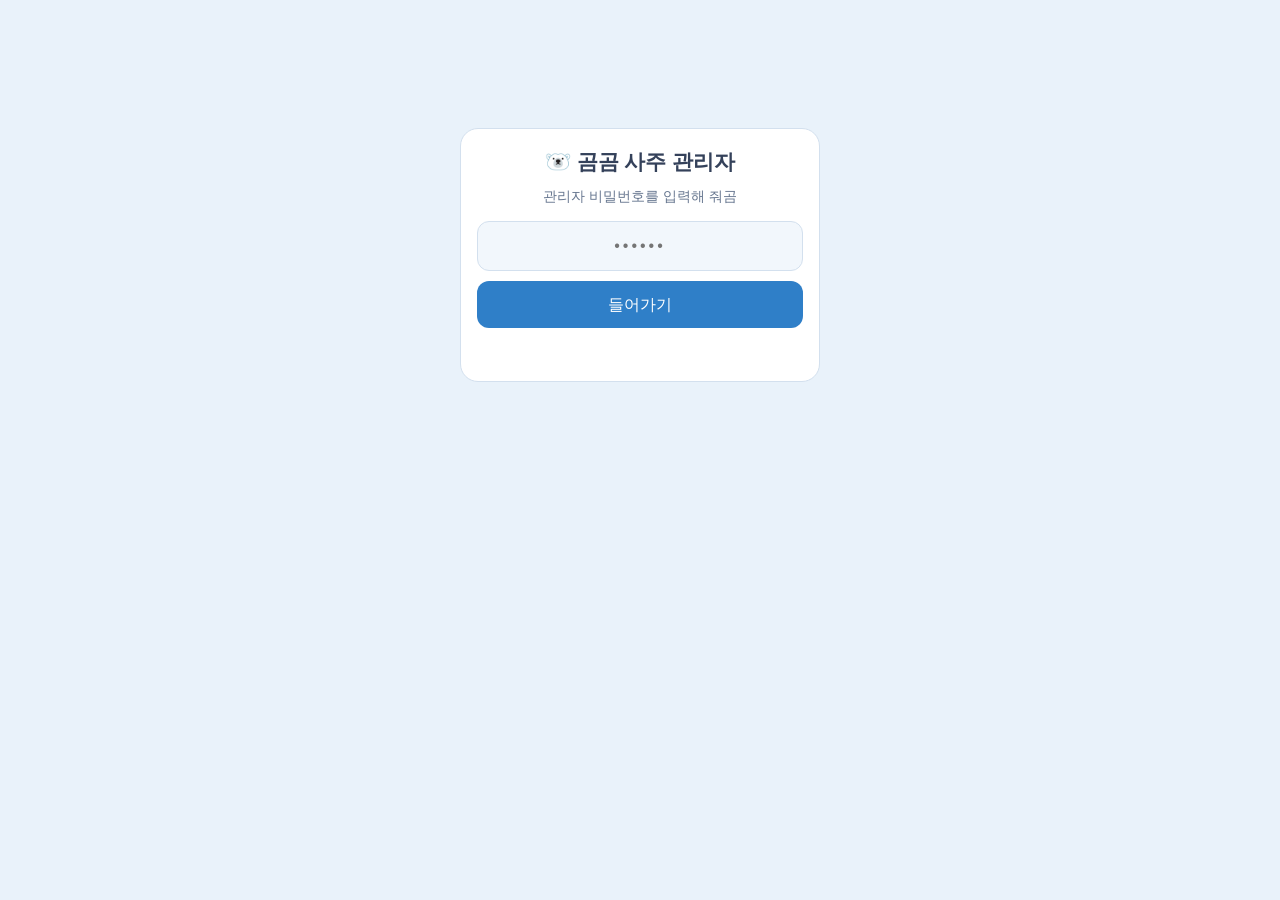
<file: admin.html>
<!doctype html>
<html lang="ko">
<head>
<meta charset="utf-8">
<meta name="viewport" content="width=device-width,initial-scale=1">
<title>곰곰 후기 관리</title>
<meta name="robots" content="noindex,nofollow">
<style>
:root{--bg:#e9f2fa;--card:#fff;--ink:#34415a;--sub:#66768f;--line:#d3e0ee;--mist:#f2f7fc;--accent:#2f7fc8;--good:#2e9a5e;--care:#d9614a;--star:#f0b400;color-scheme:light}
@media (prefers-color-scheme: dark){:root:not([data-theme="light"]){--bg:#18202c;--card:#242f43;--ink:#eaf0f7;--sub:#a3b1c7;--line:#3b4a63;--mist:#1e2839;--accent:#7fbcf0;--good:#6fd39a;--care:#ff9b85;--star:#ffc93c;color-scheme:dark}}
:root[data-theme="dark"]{--bg:#18202c;--card:#242f43;--ink:#eaf0f7;--sub:#a3b1c7;--line:#3b4a63;--mist:#1e2839;--accent:#7fbcf0;--good:#6fd39a;--care:#ff9b85;--star:#ffc93c;color-scheme:dark}
*{box-sizing:border-box}
body{margin:0;background:var(--bg);color:var(--ink);font:15px/1.6 "Pretendard","Apple SD Gothic Neo","Noto Sans KR",sans-serif;word-break:keep-all}
main{max-width:760px;margin:0 auto;padding:20px 16px 48px}
.card{background:var(--card);border:1.5px solid var(--line);border-radius:18px;padding:16px}
h1{font-size:21px;margin:0}
.demo{font-size:12.5px;color:var(--sub);margin:4px 0 14px}
/* 로그인 */
#login{max-width:360px;margin:12vh auto 0;text-align:center}
#login p{color:var(--sub);font-size:14px;margin:6px 0 14px}
input,button{font:inherit}
#code{width:100%;padding:11px 14px;border:1.5px solid var(--line);border-radius:12px;background:var(--mist);color:var(--ink);font-size:16px;text-align:center;letter-spacing:3px}
.btn{width:100%;margin-top:10px;padding:11px;border:0;border-radius:12px;background:var(--accent);color:#fff;font-size:16px;cursor:pointer}
/* 통계 */
.stats{display:grid;grid-template-columns:repeat(3,1fr);gap:8px;margin-bottom:10px}
.st{background:var(--card);border:1.5px solid var(--line);border-radius:14px;padding:10px;text-align:center}
.st b{display:block;font-size:22px;font-weight:600}.st span{font-size:12.5px;color:var(--sub)}
.st .y{color:var(--star)}
.coin{margin-bottom:10px}.coin h2{font-size:15px;margin:0 0 8px;font-weight:600}.coin h2 small{font-weight:400;color:var(--sub);font-size:12px;margin-left:4px}.coin .stats{margin-bottom:6px}.cn-l{margin:0;font-size:12.5px;color:var(--sub);white-space:pre-line}
.topics{margin-bottom:10px}
.topics h2{font-size:15px;margin:0 0 8px;font-weight:600}
.tp{display:grid;grid-template-columns:78px 1fr 64px;gap:8px;align-items:center;font-size:13.5px;margin:5px 0}
.tp i{display:block;height:9px;border-radius:6px;background:var(--mist);overflow:hidden}
.tp i u{display:block;height:100%;background:var(--star);border-radius:6px}
.tp em{font-style:normal;color:var(--sub);text-align:right;font-variant-numeric:tabular-nums}
/* 목록 */
.bar{display:flex;gap:6px;flex-wrap:wrap;margin:14px 0 8px}
.f{border:1.5px solid var(--line);background:var(--card);color:var(--ink);border-radius:999px;padding:5px 12px;font-size:13.5px;cursor:pointer}
.f[aria-pressed="true"]{border-color:var(--accent);color:var(--accent);background:var(--mist)}
.f small{color:var(--sub);margin-left:2px}
.rv{background:var(--card);border:1.5px solid var(--line);border-radius:14px;padding:11px 13px;margin:8px 0}
.rv.hide{opacity:.55}
.top{display:flex;align-items:center;gap:8px;flex-wrap:wrap;font-size:13px}
.stars{color:var(--star);letter-spacing:1px;font-size:14.5px}
.k{color:var(--accent)}.when{margin-left:auto;color:var(--sub);font-variant-numeric:tabular-nums}
.txt{margin:6px 0;font-size:14.5px}.txt.none{color:var(--sub);font-style:italic}
.meta{display:flex;flex-wrap:wrap;gap:6px;align-items:center;font-size:12px;color:var(--sub)}
.tag{border:1px solid var(--line);border-radius:999px;padding:0 8px}
.tag.buy{color:var(--good);border-color:currentColor}
.st-l{font-weight:600}.st-l.wait{color:#c48a00}.st-l.on{color:var(--good)}.st-l.off{color:var(--care)}
.acts{display:flex;gap:6px;margin-top:8px}
.acts button{flex:1;padding:7px;border-radius:10px;border:1.5px solid var(--line);background:var(--card);color:var(--ink);font-size:14px;cursor:pointer}
.acts .pub{border-color:var(--good);color:var(--good)}.acts .hid{border-color:var(--care);color:var(--care)}
.acts button:disabled{opacity:.35;cursor:default}
.empty{text-align:center;color:var(--sub);padding:24px 0}
.tst{margin-top:18px;border:2px dashed #c9a7ff;border-radius:16px;padding:14px;background:var(--card)}
.tst h2{font-size:15px;margin:0 0 4px;font-weight:600}.tst .demo{margin:0 0 10px}
.tst .row{display:flex;flex-wrap:wrap;gap:8px;margin:6px 0}
.tst select,.tst textarea{font:inherit;font-size:14px;border:1.5px solid var(--line);border-radius:10px;padding:7px 9px;background:var(--mist);color:var(--ink)}
.tst textarea{width:100%;resize:vertical}
.tst label{font-size:13.5px;display:flex;align-items:center;gap:4px}
.tst .go{flex:1;padding:9px;border:0;border-radius:10px;background:#8b6fd6;color:#fff;font:inherit;font-size:14.5px;cursor:pointer}
.tst .del{padding:9px 12px;border:1.5px solid var(--care);color:var(--care);background:none;border-radius:10px;font:inherit;font-size:13.5px;cursor:pointer}
.tag.test{color:#8b6fd6;border-color:#8b6fd6}
.pv{margin-top:12px;border-top:1px solid var(--line);padding-top:10px}
.pv>b{font-size:14px}.pc{border:1.5px solid var(--line);border-radius:14px;padding:9px 11px;margin:7px 0;background:var(--mist)}
.pc .t1{display:flex;gap:8px;font-size:13px;align-items:center}.pc .t1 .d{margin-left:auto;color:var(--sub)}
.pc p{margin:4px 0;font-size:14.5px}.pc .g{display:flex;gap:6px;flex-wrap:wrap;font-size:12px;color:var(--sub)}
.pc .g i{font-style:normal;border:1px solid var(--line);border-radius:999px;padding:0 7px}.pc .g i.buy{color:var(--good);border-color:currentColor}
.msg{min-height:1.2em;color:var(--care);font-size:14px;margin:10px 0 0}
.lnk{background:none;border:0;padding:0;color:var(--accent);font:inherit;font-size:12.5px;cursor:pointer;text-decoration:underline}
@media (max-width:420px){.st b{font-size:19px}.tp{grid-template-columns:70px 1fr 58px}}
</style>
</head>
<body>
<main>
<section id="login" class="card">
<h1>🐻‍❄️ 곰곰 사주 관리자</h1>
<p>관리자 비밀번호를 입력해 줘곰</p>
<input id="code" type="password" placeholder="••••••" autocomplete="off">
<button class="btn" id="enter" type="button">들어가기</button>
<p class="msg" id="msg"></p>
</section>

<section id="dash" hidden>
<h1>후기 관리</h1>
<p class="demo">공개하기를 누른 후기만 사이트 첫 화면 "곰손님 후기"에 나와요. 평균 별점도 공개한 후기로만 계산돼요. <button type="button" id="reload" class="lnk">새로고침</button> · <button type="button" id="out" class="lnk">나가기</button></p>
<div class="stats">
<div class="st"><b class="y" id="sAvg">-</b><span>평균 별점</span></div>
<div class="st"><b id="sAll">-</b><span>전체 후기</span></div>
<div class="st"><b id="sWait">-</b><span>공개 대기</span></div>
</div>
<div class="card coin" id="coinBox"><h2>🪙 곰코인 현황 <small id="cnDay"></small></h2>
<div class="stats">
<div class="st"><b class="y" id="cDay">-</b><span>오늘 남은 코인</span></div>
<div class="st"><b id="cLeft">-</b><span>전체 예산 남음</span></div>
<div class="st"><b id="cWon">-</b><span>오늘 사용액(대략)</span></div>
</div>
<p class="cn-l" id="cMore"></p>
</div>
<div class="card topics"><h2>풀이별 평균 별점</h2><div id="tps"></div></div>
<div class="bar" id="bar"></div>
<div id="list"></div>
<section class="tst">
<h2>🧪 테스트 후기 만들기</h2>
<p class="demo">화면 확인용이에요. 여기서 만든 후기는 <b>이 관리자 화면에서만</b> 보이고, 손님 화면과 평균 별점에는 절대 나가지 않아요.</p>
<div class="row">
<select id="tS"><option value="5">★★★★★</option><option value="4">★★★★☆</option><option value="3">★★★☆☆</option><option value="2">★★☆☆☆</option><option value="1">★☆☆☆☆</option></select>
<select id="tK"><option>무료 사주</option><option>연애운</option><option>재물운</option><option>직업·적성</option><option>결혼운</option><option>합격운</option><option>궁합</option><option>타로</option></select>
<select id="tF"><option value="0">🐻‍❄️ 다정한 곰</option><option value="1">🔥 불곰</option></select>
</div>
<div class="row"><label><input type="checkbox" id="tBuy"> 구매 인증 표시</label><label><input type="checkbox" id="tEv"> 후기 이벤트 참여 표시</label></div>
<textarea id="tT" rows="2" maxlength="100" placeholder="후기 내용 (선택)"></textarea>
<div class="row"><button type="button" class="go" id="tGo">테스트 후기 만들기</button><button type="button" class="del" id="tDel">테스트 후기 모두 지우기</button></div>
<div class="pv" id="pv"></div>
</section>
</section>
</main>
<script>
const $=id=>document.getElementById(id);
const el=(t,c,x)=>{const e=document.createElement(t);if(c)e.className=c;if(x!=null)e.textContent=x;return e};
let RV=[],CODE="";
const ST={wait:['공개 대기','wait'],on:['공개 중','on'],off:['숨김','off'],test:['테스트','test']};
let F='all';
const stars=n=>'★★★★★'.slice(0,n)+'☆☆☆☆☆'.slice(0,5-n);
function draw(){
  const REAL=RV.filter(x=>!x.test);
  const avg=REAL.length?REAL.reduce((a,x)=>a+x.s,0)/REAL.length:0;
  $('sAvg').textContent=REAL.length?'★ '+avg.toFixed(1):'-';$('sAll').textContent=REAL.length;$('sWait').textContent=RV.filter(x=>x.st==='wait').length;
  const g={};REAL.forEach(x=>{(g[x.k]=g[x.k]||[]).push(x.s)});
  $('tps').textContent='';Object.entries(g).sort((a,b)=>b[1].length-a[1].length).forEach(([k,v])=>{const m=v.reduce((a,b)=>a+b,0)/v.length,r=el('div','tp'),bar=el('i'),u=el('u');u.style.width=(m/5*100)+'%';bar.append(u);r.append(el('span',null,k),bar,el('em',null,'★'+m.toFixed(1)+' · '+v.length));$('tps').append(r)});
  const fs=[['all','전체',REAL.length],['wait','공개 대기',RV.filter(x=>x.st==='wait').length],['on','공개 중',RV.filter(x=>x.st==='on').length],['off','숨김',RV.filter(x=>x.st==='off').length],['low','별 1~2개',REAL.filter(x=>x.s<=2).length],['test','🧪 테스트',RV.filter(x=>x.test).length]];
  $('bar').textContent='';fs.forEach(([k,l,n])=>{const b=el('button','f',l);b.type='button';b.setAttribute('aria-pressed',F===k);b.append(el('small',null,n));b.addEventListener('click',()=>{F=k;draw()});$('bar').append(b)});
  const L=$('list');L.textContent='';
  const rows=RV.filter(x=>F==='test'?x.test:!x.test&&(F==='all'||(F==='low'?x.s<=2:x.st===F)));
  if(!rows.length){L.append(el('p','empty','여기엔 후기가 없어곰'));return}
  rows.forEach(x=>{const c=el('div','rv'+(x.st==='off'?' hide':''));
    const top=el('div','top');top.append(el('span','stars',stars(x.s)),el('span','k',(x.f?'🔥 ':'')+x.k),el('span','st-l '+ST[x.st][1],ST[x.st][0]),el('span','when',x.at));
    const meta=el('div','meta');if(x.test)meta.append(el('span','tag test','테스트 · 손님에게 안 보임'));if(x.buy)meta.append(el('span','tag buy','구매 인증'));meta.append(el('span','tag',x.k==='무료 사주'?'무료':'유료 풀이'));if(x.cn||x.ev)meta.append(el('span','tag',x.cn||x.k==='무료 사주'?'🪙 곰코인 3개 지급':'후기 이벤트 참여'));
    const acts=el('div','acts'),p=el('button','pub','공개하기'),h=el('button','hid','숨기기');p.type=h.type='button';p.disabled=x.st==='on'||!!x.test;h.disabled=x.st==='off'||!!x.test;
    p.addEventListener('click',()=>setSt(x,'on',p,h));h.addEventListener('click',()=>setSt(x,'off',p,h));acts.append(p,h);
    c.append(top,el('p','txt'+(x.t?'':' none'),x.t||'(별점만 남김)'),meta);if(!x.test)c.append(acts);L.append(c)});
  drawPv();
}
const NICK=['포근한','졸린','배부른','수줍은','씩씩한','느긋한','반짝이는','말랑한','꼬마','용감한','예리한'];
function drawPv(){const P=$('pv');P.textContent='';const T=RV.filter(x=>x.test);if(!T.length)return;
  P.append(el('b',null,'👀 손님 화면에서는 이렇게 보여요 (미리보기)'));
  T.slice(0,6).forEach((x,i)=>{const c=el('div','pc'),t=el('div','t1');t.append(el('span','stars',stars(x.s)),el('span','k',(x.f?'🔥 ':'')+x.k),el('span','d',String(x.at||'').slice(0,5)));c.append(t);if(x.t)c.append(el('p',null,x.t));
    const g=el('div','g');g.append(el('span',null,NICK[i%NICK.length]+' 곰 #'+String(1000+i*731).slice(-4)));if(x.buy)g.append(el('i','buy','구매 인증'));if(x.ev)g.append(el('i',null,'후기 이벤트 참여'));c.append(g);P.append(c)})}
async function mkTest(){const b=$('tGo');b.disabled=true;try{const j=await api({action:'test',s:+$('tS').value,k:$('tK').value,f:+$('tF').value,buy:$('tBuy').checked?1:0,ev:$('tEv').checked?1:0,t:$('tT').value.trim()});RV=j.list||RV;$('tT').value='';F='test';draw()}catch(e){alertMsg(e.error||'못 만들었어곰')}finally{b.disabled=false}}
async function purge(){if(!RV.some(x=>x.test))return;const b=$('tDel');b.disabled=true;try{const j=await api({action:'purge'});RV=j.list||RV;F='all';draw()}catch(e){alertMsg(e.error||'못 지웠어곰')}finally{b.disabled=false}}
async function api(body){const r=await fetch('/api/review',{method:'POST',headers:{'Content-Type':'application/json'},body:JSON.stringify(Object.assign({code:CODE},body))});const j=await r.json().catch(()=>({}));if(!r.ok)throw j;return j}
async function load(){const j=await api({action:'admin'});RV=j.list||[];draw();coinLoad()}
async function coinLoad(){try{const r=await fetch('/api/coin',{method:'POST',headers:{'Content-Type':'application/json'},body:JSON.stringify({action:'stats',code:CODE})});const c=await r.json();if(!r.ok)throw c;
  const st=c.stat||{},n=k=>+st[k]||0,dl=Math.max(0,c.dayQuota-c.dayIssued);
  $('cnDay').textContent=c.today+(c.on?' · 체험 중 (~'+c.end+')':' · 체험 끝');
  $('cDay').textContent=dl+' / '+c.dayQuota;$('cLeft').textContent=c.left+' / '+c.pool;$('cWon').textContent=c.dayWon.toLocaleString()+'원';
  $('cMore').textContent='오늘 나간 코인 '+c.dayIssued+'개 · 전체 나간 코인 '+c.issued+'개 · 하루 사용 한도 '+c.dailyWon.toLocaleString()+'원\n'+
    '후기 코인 지급 '+n('claims')+'번 (무료 사주 '+n('claims_free')+' · 유료 풀이 '+n('claims_paid')+') · 친구 초대 보상 '+n('refs')+'번 · 지갑 '+n('wallets')+'개\n'+
    '쓴 횟수: 보고서·궁합 '+n('use_report')+' · 타로 '+n('use_tarot')+' · 질문 '+n('use_ask')+' · 실패 환불 '+n('refunds')+'\n'+
    '(사람 수·쓴 횟수는 이번 업데이트부터 세요)'}
  catch(e){$('cMore').textContent='곰코인 숫자를 못 불러왔어곰'}}
async function setSt(x,st,p,h){p.disabled=h.disabled=true;try{const j=await api({action:'set',id:x.id,st});RV=j.list||RV;draw()}catch(e){alertMsg(e.error||'바꾸지 못했어곰');draw()}}
function alertMsg(t){const m=el('p','msg',t);$('list').prepend(m);setTimeout(()=>m.remove(),3000)}
async function enter(){CODE=$('code').value.trim();if(!CODE)return;$('msg').textContent='';$('enter').disabled=true;
  try{await load();try{sessionStorage.setItem('gg_admin',CODE)}catch(e){}$('login').hidden=true;$('dash').hidden=false}
  catch(e){$('msg').textContent=e&&e.error||'들어가지 못했어곰'}finally{$('enter').disabled=false}}
$('reload').addEventListener('click',()=>load().catch(e=>alertMsg(e.error||'못 불러왔어곰')));
$('out').addEventListener('click',()=>{try{sessionStorage.removeItem('gg_admin')}catch(e){}CODE='';RV=[];$('code').value='';$('dash').hidden=true;$('login').hidden=false});
try{const c=sessionStorage.getItem('gg_admin');if(c){$('code').value=c;enter()}}catch(e){}
$('tGo').addEventListener('click',mkTest);$('tDel').addEventListener('click',purge);
$('enter').addEventListener('click',enter);$('code').addEventListener('keydown',e=>{if(e.key==='Enter')enter()});
</script>
</body>
</html>
</file>
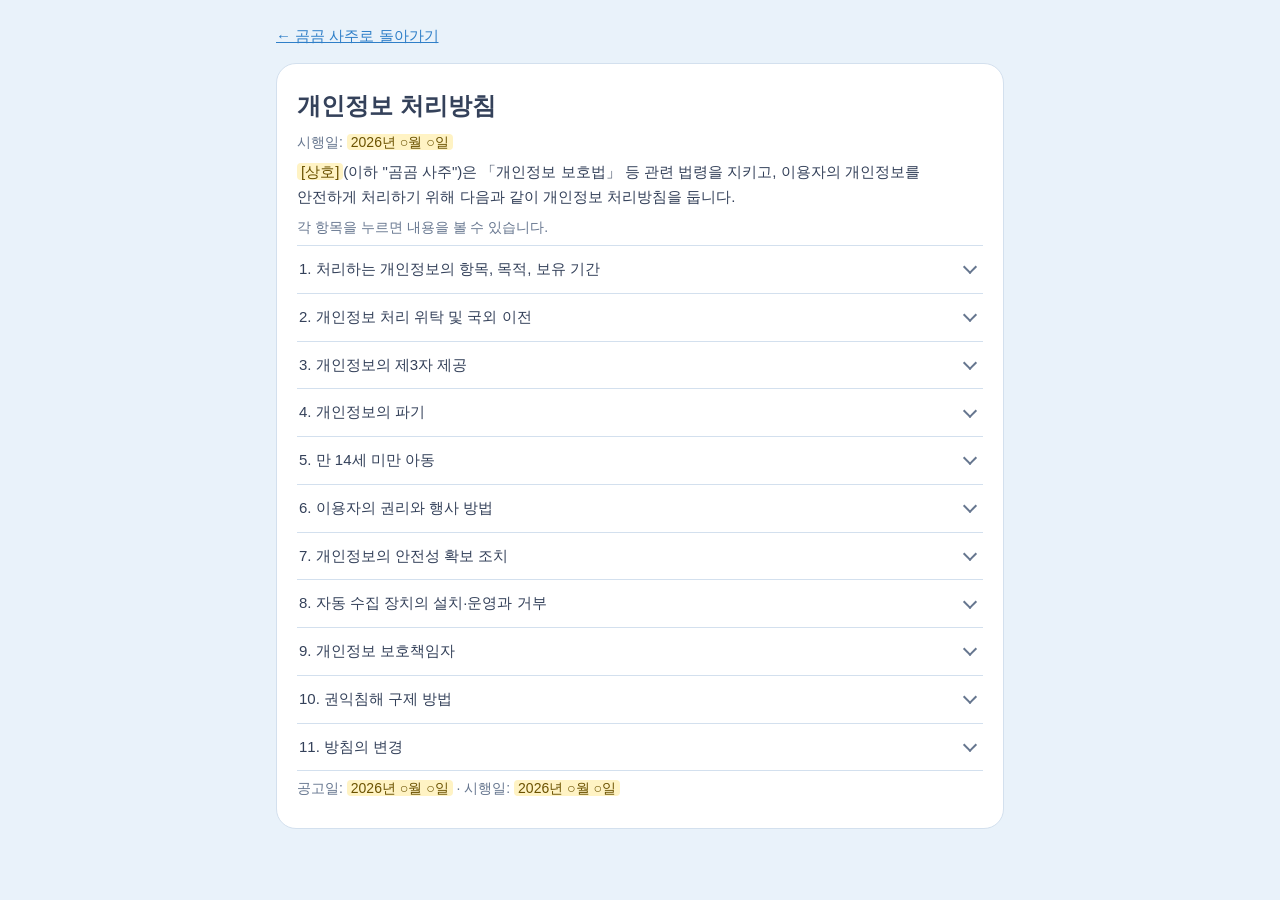
<file: privacy.html>
<!doctype html>
<html lang="ko">
<head>
<meta charset="utf-8">
<meta name="viewport" content="width=device-width,initial-scale=1">
<title>개인정보 처리방침 · 곰곰 사주</title>
<meta name="robots" content="noindex">
<style>
:root{--bg:#e9f2fa;--card:#fff;--ink:#34415a;--sub:#66768f;--line:#d3e0ee;--mist:#f2f7fc;--accent:#2f7fc8;color-scheme:light}
@media (prefers-color-scheme: dark){:root{--bg:#18202c;--card:#242f43;--ink:#eaf0f7;--sub:#a3b1c7;--line:#3b4a63;--mist:#1e2839;--accent:#7fbcf0;color-scheme:dark}}
*{box-sizing:border-box}
body{margin:0;background:var(--bg);color:var(--ink);font:15px/1.65 "Pretendard","Apple SD Gothic Neo","Noto Sans KR",sans-serif;word-break:keep-all}
main{max-width:760px;margin:0 auto;padding:24px 16px 48px}
.card{background:var(--card);border:1.5px solid var(--line);border-radius:20px;padding:22px 20px}
h1{font-size:24px;margin:0 0 6px}
h2{font-size:18px;margin:28px 0 8px;color:var(--accent)}
p,li{margin:6px 0}
ul{padding-left:20px}
.muted{color:var(--sub);font-size:14px}
.tbl{width:100%;overflow-x:auto}
table{border-collapse:collapse;width:100%;min-width:560px;font-size:14px;margin:8px 0}
th,td{border:1px solid var(--line);padding:8px 10px;vertical-align:top;text-align:left}
th{background:var(--mist);font-weight:600}
.fill{background:#fff3c4;color:#6b5200;border-radius:4px;padding:0 4px}
a{color:var(--accent)}
.back{display:inline-block;margin-bottom:14px}
@media (max-width:640px){.tbl table{min-width:0}.tbl table,.tbl tr,.tbl td{display:block;width:100%}.tbl tr:first-child{display:none}.tbl tr{border:1px solid var(--line);border-radius:12px;margin:10px 0;padding:6px 10px}.tbl td{border:0;padding:4px 0}.tbl td::before{content:attr(data-l);display:block;font-size:12.5px;color:var(--sub)}}
.glance{background:var(--mist);border:1.5px solid var(--line);border-radius:16px;padding:14px 16px;margin:16px 0 18px}
.glance>b{color:var(--accent);font-size:16.5px}.glance ul{margin:8px 0 4px}
details.sec{border-top:1px solid var(--line)}details.sec:last-of-type{border-bottom:1px solid var(--line)}
details.sec>summary{list-style:none;cursor:pointer;padding:11px 30px 11px 2px;font-weight:500;color:var(--ink);position:relative}
details.sec>summary::-webkit-details-marker{display:none}
details.sec>summary::after{content:"";position:absolute;right:8px;top:50%;width:8px;height:8px;border-right:2px solid var(--sub);border-bottom:2px solid var(--sub);transform:translateY(-70%) rotate(45deg);transition:transform .2s}
details.sec[open]>summary::after{transform:translateY(-30%) rotate(-135deg)}
.sec-b{padding:0 2px 14px}
</style>
</head>
<body>
<main>
<a class="back" href="/">← 곰곰 사주로 돌아가기</a>
<div class="card">
<h1>개인정보 처리방침</h1>
<p class="muted">시행일: <span class="fill">2026년 ○월 ○일</span></p>

<p><span class="fill">[상호]</span>(이하 "곰곰 사주")은 「개인정보 보호법」 등 관련 법령을 지키고, 이용자의 개인정보를 안전하게 처리하기 위해 다음과 같이 개인정보 처리방침을 둡니다.</p>

<p class="muted">각 항목을 누르면 내용을 볼 수 있습니다.</p>

<details class="sec"><summary>1. 처리하는 개인정보의 항목, 목적, 보유 기간</summary><div class="sec-b">
<div class="tbl"><table>
<tr><th>구분</th><th>항목</th><th>목적</th><th>보유·이용 기간</th></tr>
<tr><td>무료 사주 보기</td><td>이름(별명 가능), 성별, 생년월일(양력·음력), 태어난 시간, 태어난 곳</td><td>사주 원국, 오행, 십성, 신살, 대운 등 계산과 표시</td><td>저장하지 않음. 이용자 기기의 화면 안에서만 계산하며 곰곰 사주 서버로 보내지 않습니다.</td></tr>
<tr><td>유료 풀이<br>(주제별 풀이, 궁합, 곰에게 질문, 타로)</td><td>위 항목, 궁합 상대의 이름·성별·생년월일·태어난 시간, 질문·고민 내용, 직접 고른 타로 카드, 선택한 상황(예: 대학생, 준비하는 시험)</td><td>이용자 맞춤 풀이 작성</td><td>곰곰 사주는 저장하지 않음. 풀이를 만드는 동안에만 처리합니다. 처리를 맡은 회사의 보관 기간은 2항을 참고해 주세요.</td></tr>
<tr><td>결제<br>(유료 서비스 이용 시)</td><td>주문번호, 결제 금액, 결제 수단, 결제 일시, 결제 승인 정보<br><span class="muted">카드번호 등 결제 수단 정보는 결제대행사가 직접 처리하며 곰곰 사주는 받지 않습니다.</span></td><td>결제 처리, 환불, 분쟁 처리</td><td>「전자상거래 등에서의 소비자보호에 관한 법률」에 따라 계약·청약철회 및 대금결제·재화 공급 기록 5년, 소비자 불만·분쟁 처리 기록 3년</td></tr>
<tr><td>후기<br>(선택)</td><td>별점, 한 줄 후기 내용(쓴 경우), 어떤 풀이에 대한 후기인지(예: 연애운, 타로), 선택한 말투, 작성 시각<br><span class="muted">이름·연락처는 받지 않습니다.</span></td><td>후기 확인, 사이트에 익명으로 후기 소개, 서비스 개선</td><td>작성일로부터 2년. 삭제를 요청하면 바로 삭제</td></tr>
<tr><td>문의</td><td>이메일 주소, 문의 내용</td><td>문의 확인과 답변</td><td>답변 완료 후 1년</td></tr>
<tr><td>곰코인 무료 체험<br>(선택)</td><td>무작위로 만든 지갑 번호와 친구 초대 코드, 코인 개수, 받은·쓴 기록, 친구 초대 수, 같은 후기·같은 기기 중복 확인을 위한 되돌릴 수 없는 값(후기 글과 접속 IP를 바꾼 값)<br><span class="muted">이름·연락처는 받지 않으며, 지갑 번호는 이 브라우저에만 보관됩니다.</span></td><td>코인 지급·사용, 중복 지급과 남용 방지</td><td>체험 종료(2026년 11월 15일) 후 30일 뒤 자동 삭제</td></tr>
<tr><td>자동 수집</td><td>방문한 페이지, 유입 경로, 기기·브라우저 종류, 접속 국가(방문 통계용, 쿠키 미사용). 후기를 보낼 때는 도배를 막기 위해 접속 IP를 되돌릴 수 없게 바꾼 값을 씁니다(IP 자체는 저장하지 않으며 1시간 뒤 자동 삭제).</td><td>방문 통계, 서비스 개선</td><td>통계 서비스 제공사의 보관 정책에 따름</td></tr>
</table></div>
</div></details>
<details class="sec"><summary>2. 개인정보 처리 위탁 및 국외 이전</summary><div class="sec-b">
<p>곰곰 사주는 서비스 제공(이용자와의 계약 이행)을 위해 아래와 같이 개인정보 처리를 국외 회사에 맡기고 있습니다. 이는 「개인정보 보호법」 제28조의8 제1항 제3호(계약의 체결·이행을 위한 처리위탁·보관)에 근거하며, 같은 조 제2항의 사항을 이 방침에 공개합니다.</p>
<div class="tbl"><table>
<tr><th>이전받는 자 (연락처)</th><th>이전 국가</th><th>이전 항목</th><th>이전 시기·방법</th><th>이용 목적</th><th>보유·이용 기간</th></tr>
<tr><td>Anthropic, PBC<br>(privacy@anthropic.com)</td><td>미국</td><td>1항의 유료 풀이 항목</td><td>유료 풀이 요청 시 네트워크를 통해 전송</td><td>맞춤 풀이 작성 처리</td><td>처리 후 30일 이내 삭제. 다만 해당 회사의 이용 정책 위반 여부 확인이 필요한 경우 최대 2년까지 보관될 수 있음</td></tr>
<tr><td>Vercel Inc.<br>(privacy@vercel.com)</td><td>미국</td><td>유료 풀이 항목(전달만 함), 1항의 자동 수집 항목</td><td>사이트 이용 시 네트워크를 통해 전송</td><td>웹사이트 운영(호스팅), 유료 풀이 요청 전달, 방문 통계</td><td>유료 풀이 내용은 전달 후 저장하지 않음. 접속 기록과 방문 통계는 해당 회사의 보관 정책에 따름</td></tr>
<tr><td>Upstash, Inc.<br>(support@upstash.com)</td><td>일본(도쿄 서버)<br><span class="muted">회사 소재지: 미국</span></td><td>1항의 후기, 곰코인 항목</td><td>후기를 보낼 때 네트워크를 통해 전송</td><td>후기, 곰코인 저장</td><td>1항의 후기 보유 기간과 같음</td></tr>
</table></div>
<p>거부 방법과 효과: 국외 이전을 원하지 않으면 유료 풀이와 후기 남기기를 이용하지 않으면 됩니다. 이 경우 유료 풀이는 이용할 수 없지만, 무료 사주 보기는 계속 이용할 수 있습니다. (사이트 접속 자체는 호스팅 업체를 거쳐야 하므로, 접속 기록 처리를 원하지 않으면 사이트 이용이 어렵습니다.)</p>
<p>국내 처리 위탁: 결제 서비스를 시작하면 결제 처리를 <span class="fill">토스페이먼츠(주)</span>에 맡기며, 시작 전에 이 방침을 고쳐 알립니다.</p>
</div></details>
<details class="sec"><summary>3. 개인정보의 제3자 제공</summary><div class="sec-b">
<p>곰곰 사주는 이용자의 개인정보를 제3자에게 제공하지 않습니다. 다만 법령에 특별한 규정이 있거나 수사기관이 법령에 정해진 절차에 따라 요청하는 경우는 예외입니다.</p>
<p>이용자가 남긴 후기는 곰곰 사주가 확인한 뒤 자동으로 만든 별명(예: "포근한 곰 #2731")과 함께 사이트에 공개될 수 있습니다. 후기에는 이름이나 연락처를 쓰지 말아 주세요.</p>
<p>이용자가 직접 "내 사주 링크 보내기"로 만든 링크에는 입력한 이름, 성별, 생년월일, 태어난 시간·곳이 담겨 있어, 링크를 받은 사람이 볼 수 있습니다. 이 정보는 링크 주소의 # 뒤에 담겨 곰곰 사주 서버로 전송되지 않습니다.</p>
</div></details>
<details class="sec"><summary>4. 개인정보의 파기</summary><div class="sec-b">
<p>곰곰 사주는 입력한 사주 정보와 풀이를 저장하지 않으므로, 이용이 끝나면 따로 파기할 정보가 남지 않습니다. 법령에 따라 보관하는 결제·문의 기록은 보유 기간이 끝나면 지체 없이 복구할 수 없는 방법으로 삭제합니다. 후기는 보유 기간(2년)이 지나거나 삭제를 요청하면 지체 없이 삭제합니다.</p>
</div></details>
<details class="sec"><summary>5. 만 14세 미만 아동</summary><div class="sec-b">
<p>곰곰 사주는 만 14세 이상만 이용할 수 있습니다. 만 14세 미만 아동의 개인정보는 수집하지 않으며, 수집된 사실을 알게 되면 즉시 삭제합니다.</p>
</div></details>
<details class="sec"><summary>6. 이용자의 권리와 행사 방법</summary><div class="sec-b">
<ul>
<li>이용자는 언제든지 자신의 개인정보 열람, 정정, 삭제, 처리정지를 요구할 수 있습니다.</li>
<li>아래 문의처로 이메일을 보내면 지체 없이(10일 이내) 처리합니다. 법정대리인이나 위임받은 사람을 통해서도 요구할 수 있습니다.</li>
<li>곰곰 사주가 저장하지 않는 정보(입력한 사주 정보, 풀이 내용)는 보관된 것이 없어 열람·삭제할 대상이 없을 수 있습니다. 남긴 후기를 지우고 싶으면 작성한 날짜와 시각, 내용을 문의처로 알려 주면 찾아서 삭제합니다.</li>
</ul>
</div></details>
<details class="sec"><summary>7. 개인정보의 안전성 확보 조치</summary><div class="sec-b">
<ul>
<li>모든 통신은 암호화(HTTPS)됩니다.</li>
<li>입력한 사주 정보와 풀이 내용은 서버에 저장하지 않으며, 서버 기록(로그)에도 남기지 않도록 설정했습니다.</li>
<li>외부 서비스 접속용 비밀 키 등은 코드와 분리해 보관하고, 관리자만 접근할 수 있습니다.</li>
<li>개인정보를 다루는 사람을 최소한으로 제한합니다.</li>
</ul>
</div></details>
<details class="sec"><summary>8. 자동 수집 장치의 설치·운영과 거부</summary><div class="sec-b">
<ul>
<li>곰곰 사주는 쿠키를 사용하지 않습니다. 방문 통계는 쿠키 없이 집계됩니다.</li>
<li>화면 설정 등 일부 정보가 이용자 브라우저의 저장 공간(로컬 스토리지)에 저장될 수 있으며, 이 정보는 서버로 전송되지 않습니다.</li>
<li>브라우저 설정에서 사이트 데이터를 삭제하거나 저장을 막을 수 있습니다.</li>
</ul>
</div></details>
<details class="sec"><summary>9. 개인정보 보호책임자</summary><div class="sec-b">
<ul>
<li>담당: 곰곰 사주 고객지원 담당</li>
<li>이메일: <span class="fill">[문의 전용 이메일]</span></li>
</ul>
</div></details>
<details class="sec"><summary>10. 권익침해 구제 방법</summary><div class="sec-b">
<p>개인정보 침해에 대한 신고나 상담이 필요하면 아래 기관에 문의할 수 있습니다.</p>
<ul>
<li>개인정보침해신고센터: privacy.kisa.or.kr / 국번 없이 118</li>
<li>개인정보분쟁조정위원회: www.kopico.go.kr / 1833-6972</li>
<li>대검찰청: www.spo.go.kr / 국번 없이 1301</li>
<li>경찰청: ecrm.police.go.kr / 국번 없이 182</li>
</ul>
</div></details>
<details class="sec"><summary>11. 방침의 변경</summary><div class="sec-b">
<p>이 방침이 바뀌면 시행 7일 전부터 사이트를 통해 알리며, 이용자 권리에 중요한 변경은 30일 전부터 알립니다.</p>
</div></details>

<p class="muted">공고일: <span class="fill">2026년 ○월 ○일</span> · 시행일: <span class="fill">2026년 ○월 ○일</span></p>
</div>
</main>
<script>document.querySelectorAll(".tbl table").forEach(t=>{const h=[...t.rows[0].cells].map(c=>c.textContent);[...t.rows].slice(1).forEach(r=>[...r.cells].forEach((c,i)=>c.setAttribute("data-l",h[i]||"")))})</script>
</body>
</html>
</file>
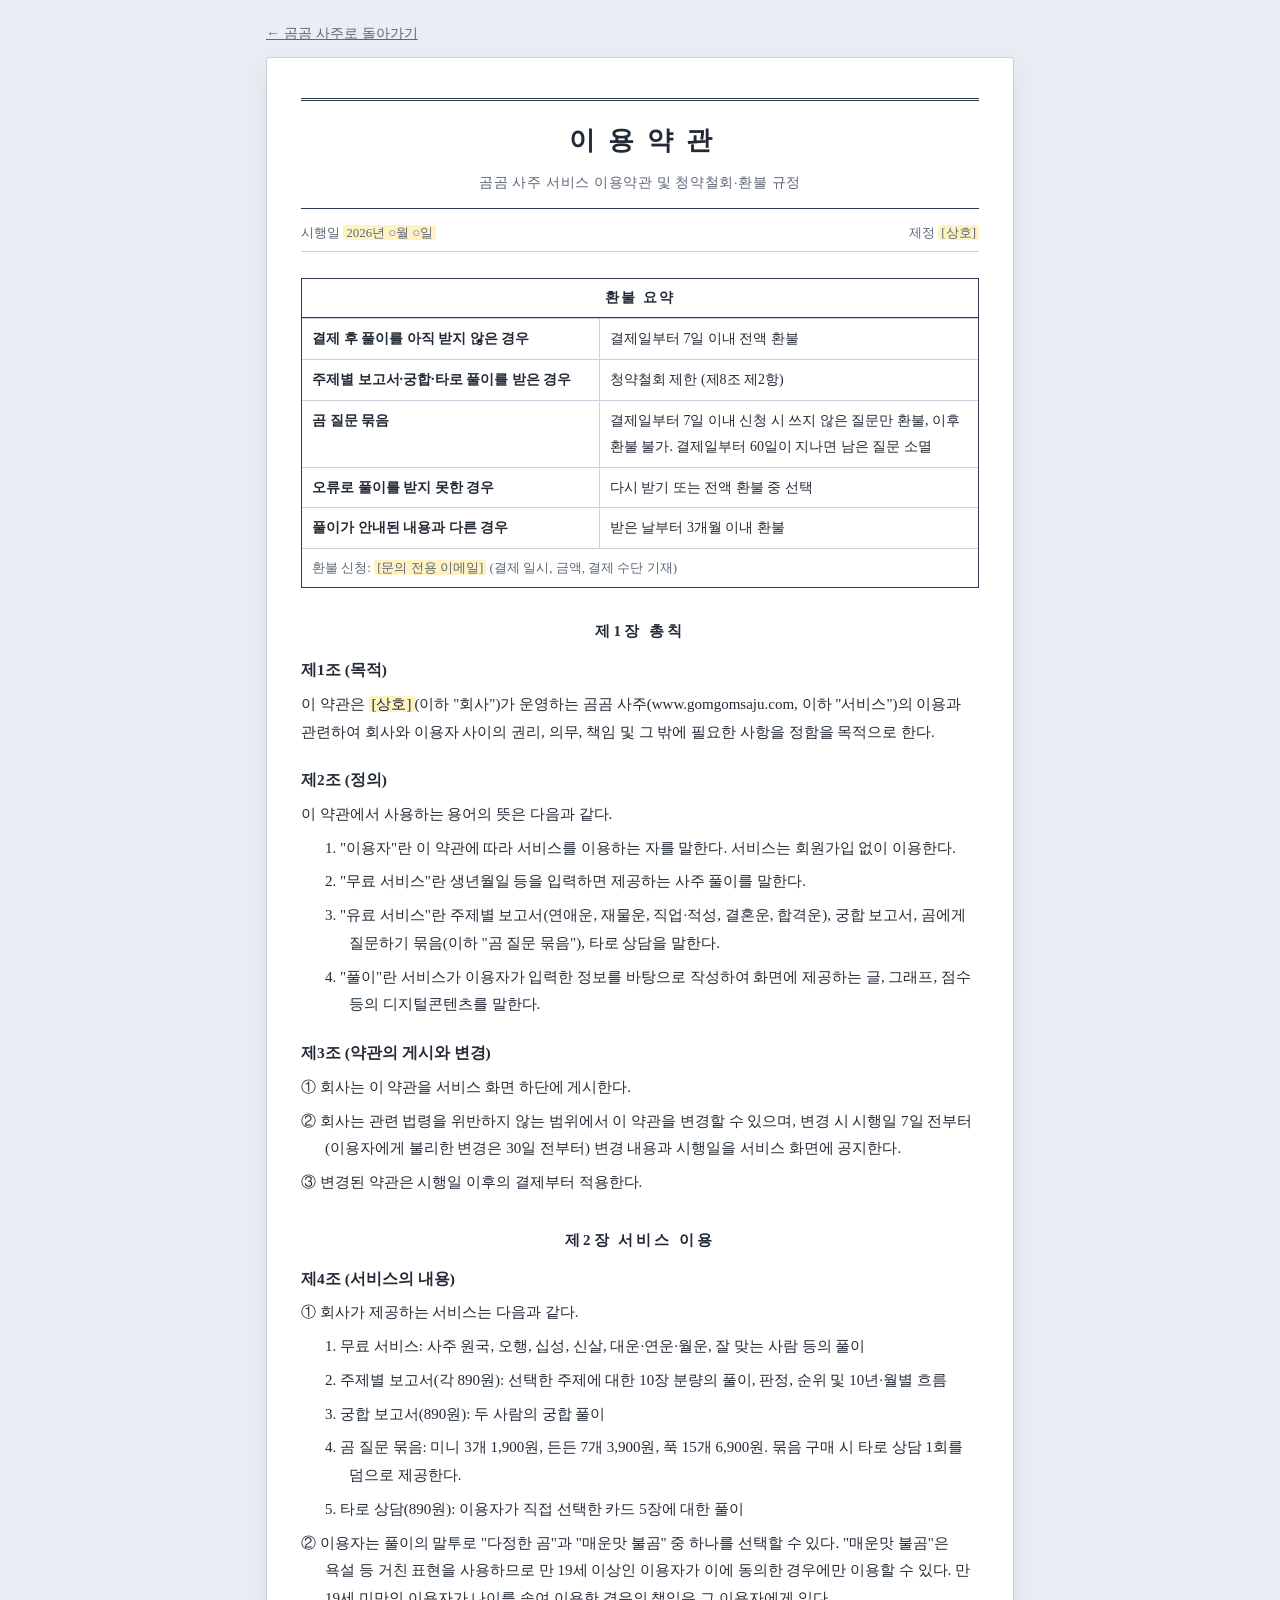
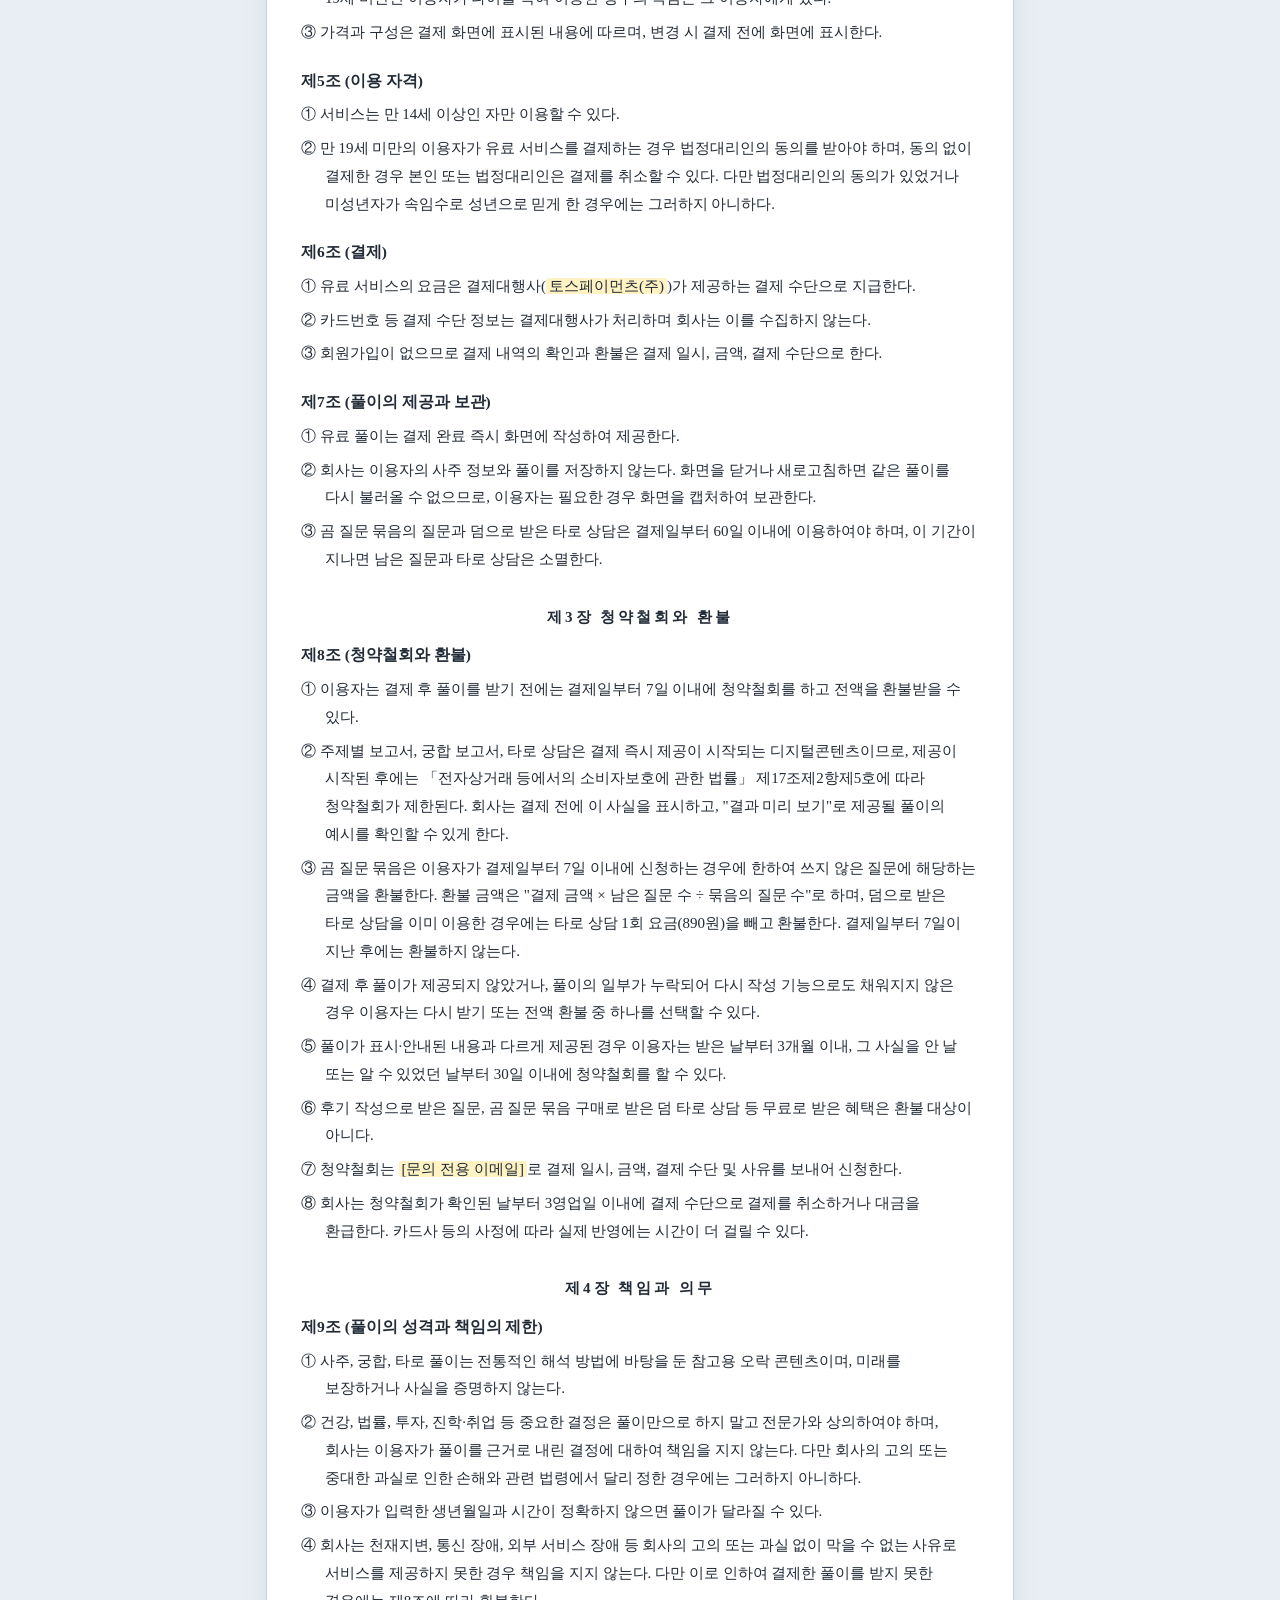
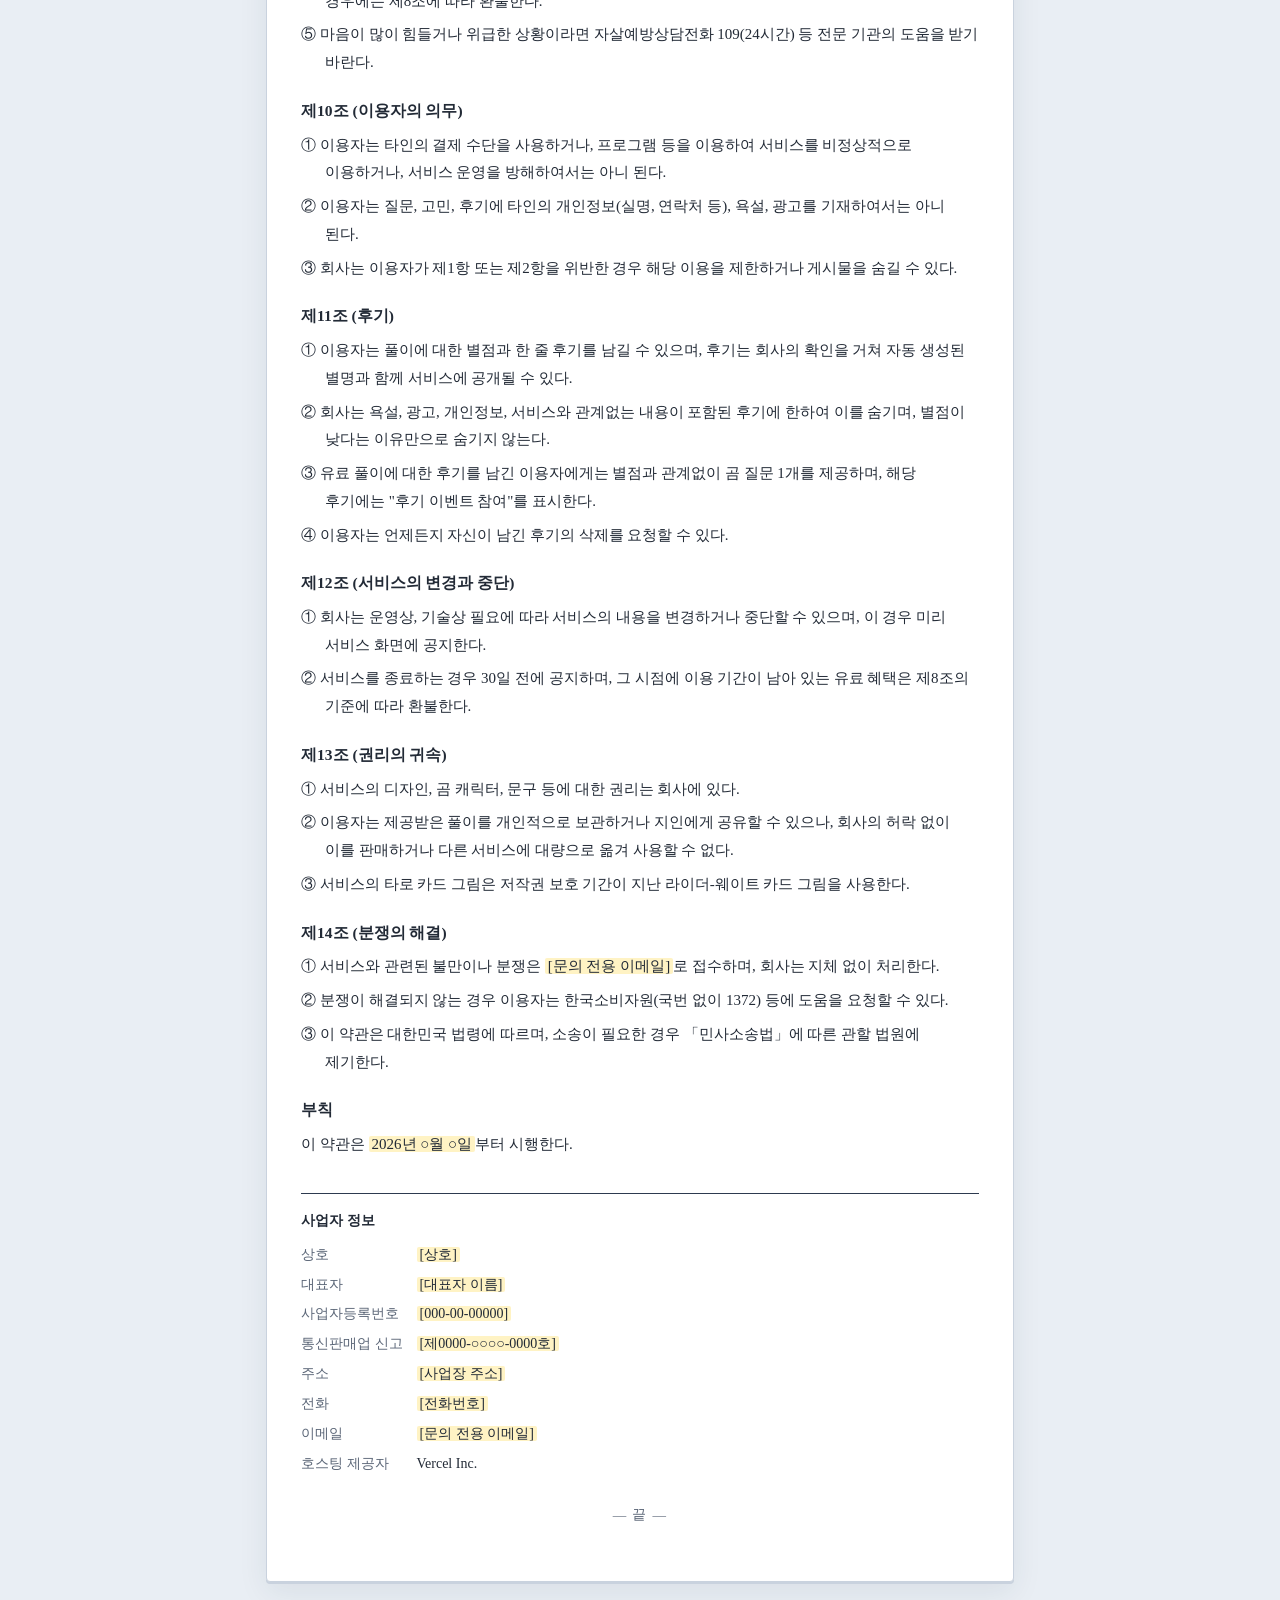
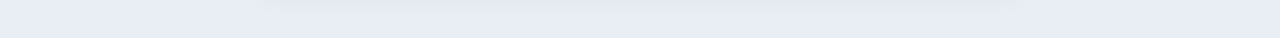
<file: terms.html>
<!doctype html>
<html lang="ko">
<head>
<meta charset="utf-8">
<meta name="viewport" content="width=device-width,initial-scale=1">
<title>이용약관 · 곰곰 사주</title>
<meta name="robots" content="noindex">
<style>
:root{--bg:#e9eef4;--paper:#fff;--ink:#222a36;--sub:#5c6778;--line:#c9d2de;--rule:#2d3a4f;--fill:#fff3c4;color-scheme:light}
@media (prefers-color-scheme: dark){:root{--bg:#141a24;--paper:#1d2532;--ink:#e6ebf2;--sub:#a3afc2;--line:#3a475c;--rule:#c8d3e3;--fill:#4a4224;color-scheme:dark}}
*{box-sizing:border-box}
body{margin:0;background:var(--bg);color:var(--ink);word-break:keep-all}
main{max-width:780px;margin:0 auto;padding:24px 16px 56px}
.back{display:inline-block;margin-bottom:14px;color:var(--sub);font:14px "Pretendard","Apple SD Gothic Neo",sans-serif}
.card{background:var(--paper);border:1px solid var(--line);border-radius:4px;padding:40px 34px;box-shadow:0 2px 0 var(--line),0 10px 30px rgba(30,45,70,.08)}
@media (max-width:640px){.card{padding:28px 18px}}
.doc{font:15px/1.85 "Nanum Myeongjo","Noto Serif KR","AppleMyungjo","Batang",serif}
.doc .doc-h{text-align:center;border-top:3px double var(--rule);border-bottom:1px solid var(--rule);padding:16px 0 12px;margin:0 0 6px}
.doc .doc-h h1{font-size:26px;letter-spacing:.5em;margin:0 0 0 .5em;font-weight:700}
.doc .doc-h p{margin:6px 0 0;font-size:13.5px;color:var(--sub);letter-spacing:.05em}
.doc .doc-meta{display:flex;justify-content:space-between;flex-wrap:wrap;gap:4px 12px;font-size:13px;color:var(--sub);margin:0 0 26px;padding:6px 0;border-bottom:1px solid var(--line)}
.doc .chap{margin:30px 0 10px;text-align:center;font-weight:700;letter-spacing:.2em;font-size:15px}
.doc .art{margin:0 0 20px}
.doc .art h3{font-size:15.5px;margin:0 0 6px;font-weight:700}
.doc .art p{margin:0 0 6px;padding-left:1.6em;text-indent:-1.6em}
.doc .art p.n{padding-left:0;text-indent:0}
.doc .sub{padding-left:1.6em}
.doc .sub p{padding-left:1.6em;text-indent:-1.6em}
.doc .box{border:1px solid var(--rule);margin:8px 0 26px}
.doc .box b.cap{display:block;text-align:center;padding:6px;border-bottom:1px solid var(--rule);font-size:14px;letter-spacing:.15em}
.doc table{border-collapse:collapse;width:100%;font-size:14px}
.doc th,.doc td{border-top:1px solid var(--line);padding:7px 10px;vertical-align:top;text-align:left}
.doc th{width:44%;font-weight:600;border-right:1px solid var(--line)}
.doc .box p{margin:0;padding:7px 10px;font-size:13px;color:var(--sub);border-top:1px solid var(--line)}
.doc .sig{margin-top:34px;border-top:1px solid var(--rule);padding-top:14px;font-size:14px}
.doc .sig dl{display:grid;grid-template-columns:auto 1fr;gap:4px 14px;margin:8px 0 0}
.doc .sig dt{color:var(--sub)}.doc .sig dd{margin:0}
.doc .end{text-align:center;margin-top:26px;font-size:13.5px;color:var(--sub);letter-spacing:.1em}
.fill{background:var(--fill);border-radius:2px;padding:0 3px}
</style>
</head>
<body>
<main>
<a class="back" href="/">← 곰곰 사주로 돌아가기</a>
<div class="card"><div class="doc">

<div class="doc-h"><h1>이용약관</h1><p>곰곰 사주 서비스 이용약관 및 청약철회·환불 규정</p></div>
<div class="doc-meta"><span>시행일 <span class="fill">2026년 ○월 ○일</span></span><span>제정 <span class="fill">[상호]</span></span></div>

<div class="box"><b class="cap">환불 요약</b>
<table>
<tr><th>결제 후 풀이를 아직 받지 않은 경우</th><td>결제일부터 7일 이내 전액 환불</td></tr>
<tr><th>주제별 보고서·궁합·타로 풀이를 받은 경우</th><td>청약철회 제한 (제8조 제2항)</td></tr>
<tr><th>곰 질문 묶음</th><td>결제일부터 7일 이내 신청 시 쓰지 않은 질문만 환불, 이후 환불 불가. 결제일부터 60일이 지나면 남은 질문 소멸</td></tr>
<tr><th>오류로 풀이를 받지 못한 경우</th><td>다시 받기 또는 전액 환불 중 선택</td></tr>
<tr><th>풀이가 안내된 내용과 다른 경우</th><td>받은 날부터 3개월 이내 환불</td></tr>
</table>
<p>환불 신청: <span class="fill">[문의 전용 이메일]</span> (결제 일시, 금액, 결제 수단 기재)</p></div>

<div class="chap">제1장 총칙</div>

<div class="art"><h3>제1조 (목적)</h3>
<p class="n">이 약관은 <span class="fill">[상호]</span>(이하 "회사")가 운영하는 곰곰 사주(www.gomgomsaju.com, 이하 "서비스")의 이용과 관련하여 회사와 이용자 사이의 권리, 의무, 책임 및 그 밖에 필요한 사항을 정함을 목적으로 한다.</p></div>

<div class="art"><h3>제2조 (정의)</h3>
<p class="n">이 약관에서 사용하는 용어의 뜻은 다음과 같다.</p>
<div class="sub">
<p>1. "이용자"란 이 약관에 따라 서비스를 이용하는 자를 말한다. 서비스는 회원가입 없이 이용한다.</p>
<p>2. "무료 서비스"란 생년월일 등을 입력하면 제공하는 사주 풀이를 말한다.</p>
<p>3. "유료 서비스"란 주제별 보고서(연애운, 재물운, 직업·적성, 결혼운, 합격운), 궁합 보고서, 곰에게 질문하기 묶음(이하 "곰 질문 묶음"), 타로 상담을 말한다.</p>
<p>4. "풀이"란 서비스가 이용자가 입력한 정보를 바탕으로 작성하여 화면에 제공하는 글, 그래프, 점수 등의 디지털콘텐츠를 말한다.</p>
</div></div>

<div class="art"><h3>제3조 (약관의 게시와 변경)</h3>
<p>① 회사는 이 약관을 서비스 화면 하단에 게시한다.</p>
<p>② 회사는 관련 법령을 위반하지 않는 범위에서 이 약관을 변경할 수 있으며, 변경 시 시행일 7일 전부터(이용자에게 불리한 변경은 30일 전부터) 변경 내용과 시행일을 서비스 화면에 공지한다.</p>
<p>③ 변경된 약관은 시행일 이후의 결제부터 적용한다.</p></div>

<div class="chap">제2장 서비스 이용</div>

<div class="art"><h3>제4조 (서비스의 내용)</h3>
<p>① 회사가 제공하는 서비스는 다음과 같다.</p>
<div class="sub">
<p>1. 무료 서비스: 사주 원국, 오행, 십성, 신살, 대운·연운·월운, 잘 맞는 사람 등의 풀이</p>
<p>2. 주제별 보고서(각 890원): 선택한 주제에 대한 10장 분량의 풀이, 판정, 순위 및 10년·월별 흐름</p>
<p>3. 궁합 보고서(890원): 두 사람의 궁합 풀이</p>
<p>4. 곰 질문 묶음: 미니 3개 1,900원, 든든 7개 3,900원, 푹 15개 6,900원. 묶음 구매 시 타로 상담 1회를 덤으로 제공한다.</p>
<p>5. 타로 상담(890원): 이용자가 직접 선택한 카드 5장에 대한 풀이</p>
</div>
<p>② 이용자는 풀이의 말투로 "다정한 곰"과 "매운맛 불곰" 중 하나를 선택할 수 있다. "매운맛 불곰"은 욕설 등 거친 표현을 사용하므로 만 19세 이상인 이용자가 이에 동의한 경우에만 이용할 수 있다. 만 19세 미만인 이용자가 나이를 속여 이용한 경우의 책임은 그 이용자에게 있다.</p>
<p>③ 가격과 구성은 결제 화면에 표시된 내용에 따르며, 변경 시 결제 전에 화면에 표시한다.</p></div>

<div class="art"><h3>제5조 (이용 자격)</h3>
<p>① 서비스는 만 14세 이상인 자만 이용할 수 있다.</p>
<p>② 만 19세 미만의 이용자가 유료 서비스를 결제하는 경우 법정대리인의 동의를 받아야 하며, 동의 없이 결제한 경우 본인 또는 법정대리인은 결제를 취소할 수 있다. 다만 법정대리인의 동의가 있었거나 미성년자가 속임수로 성년으로 믿게 한 경우에는 그러하지 아니하다.</p></div>

<div class="art"><h3>제6조 (결제)</h3>
<p>① 유료 서비스의 요금은 결제대행사(<span class="fill">토스페이먼츠(주)</span>)가 제공하는 결제 수단으로 지급한다.</p>
<p>② 카드번호 등 결제 수단 정보는 결제대행사가 처리하며 회사는 이를 수집하지 않는다.</p>
<p>③ 회원가입이 없으므로 결제 내역의 확인과 환불은 결제 일시, 금액, 결제 수단으로 한다.</p></div>

<div class="art"><h3>제7조 (풀이의 제공과 보관)</h3>
<p>① 유료 풀이는 결제 완료 즉시 화면에 작성하여 제공한다.</p>
<p>② 회사는 이용자의 사주 정보와 풀이를 저장하지 않는다. 화면을 닫거나 새로고침하면 같은 풀이를 다시 불러올 수 없으므로, 이용자는 필요한 경우 화면을 캡처하여 보관한다.</p>
<p>③ 곰 질문 묶음의 질문과 덤으로 받은 타로 상담은 결제일부터 60일 이내에 이용하여야 하며, 이 기간이 지나면 남은 질문과 타로 상담은 소멸한다.</p></div>

<div class="chap">제3장 청약철회와 환불</div>

<div class="art"><h3>제8조 (청약철회와 환불)</h3>
<p>① 이용자는 결제 후 풀이를 받기 전에는 결제일부터 7일 이내에 청약철회를 하고 전액을 환불받을 수 있다.</p>
<p>② 주제별 보고서, 궁합 보고서, 타로 상담은 결제 즉시 제공이 시작되는 디지털콘텐츠이므로, 제공이 시작된 후에는 「전자상거래 등에서의 소비자보호에 관한 법률」 제17조제2항제5호에 따라 청약철회가 제한된다. 회사는 결제 전에 이 사실을 표시하고, "결과 미리 보기"로 제공될 풀이의 예시를 확인할 수 있게 한다.</p>
<p>③ 곰 질문 묶음은 이용자가 결제일부터 7일 이내에 신청하는 경우에 한하여 쓰지 않은 질문에 해당하는 금액을 환불한다. 환불 금액은 "결제 금액 × 남은 질문 수 ÷ 묶음의 질문 수"로 하며, 덤으로 받은 타로 상담을 이미 이용한 경우에는 타로 상담 1회 요금(890원)을 빼고 환불한다. 결제일부터 7일이 지난 후에는 환불하지 않는다.</p>
<p>④ 결제 후 풀이가 제공되지 않았거나, 풀이의 일부가 누락되어 다시 작성 기능으로도 채워지지 않은 경우 이용자는 다시 받기 또는 전액 환불 중 하나를 선택할 수 있다.</p>
<p>⑤ 풀이가 표시·안내된 내용과 다르게 제공된 경우 이용자는 받은 날부터 3개월 이내, 그 사실을 안 날 또는 알 수 있었던 날부터 30일 이내에 청약철회를 할 수 있다.</p>
<p>⑥ 후기 작성으로 받은 질문, 곰 질문 묶음 구매로 받은 덤 타로 상담 등 무료로 받은 혜택은 환불 대상이 아니다.</p>
<p>⑦ 청약철회는 <span class="fill">[문의 전용 이메일]</span>로 결제 일시, 금액, 결제 수단 및 사유를 보내어 신청한다.</p>
<p>⑧ 회사는 청약철회가 확인된 날부터 3영업일 이내에 결제 수단으로 결제를 취소하거나 대금을 환급한다. 카드사 등의 사정에 따라 실제 반영에는 시간이 더 걸릴 수 있다.</p></div>

<div class="chap">제4장 책임과 의무</div>

<div class="art"><h3>제9조 (풀이의 성격과 책임의 제한)</h3>
<p>① 사주, 궁합, 타로 풀이는 전통적인 해석 방법에 바탕을 둔 참고용 오락 콘텐츠이며, 미래를 보장하거나 사실을 증명하지 않는다.</p>
<p>② 건강, 법률, 투자, 진학·취업 등 중요한 결정은 풀이만으로 하지 말고 전문가와 상의하여야 하며, 회사는 이용자가 풀이를 근거로 내린 결정에 대하여 책임을 지지 않는다. 다만 회사의 고의 또는 중대한 과실로 인한 손해와 관련 법령에서 달리 정한 경우에는 그러하지 아니하다.</p>
<p>③ 이용자가 입력한 생년월일과 시간이 정확하지 않으면 풀이가 달라질 수 있다.</p>
<p>④ 회사는 천재지변, 통신 장애, 외부 서비스 장애 등 회사의 고의 또는 과실 없이 막을 수 없는 사유로 서비스를 제공하지 못한 경우 책임을 지지 않는다. 다만 이로 인하여 결제한 풀이를 받지 못한 경우에는 제8조에 따라 환불한다.</p>
<p>⑤ 마음이 많이 힘들거나 위급한 상황이라면 자살예방상담전화 109(24시간) 등 전문 기관의 도움을 받기 바란다.</p></div>

<div class="art"><h3>제10조 (이용자의 의무)</h3>
<p>① 이용자는 타인의 결제 수단을 사용하거나, 프로그램 등을 이용하여 서비스를 비정상적으로 이용하거나, 서비스 운영을 방해하여서는 아니 된다.</p>
<p>② 이용자는 질문, 고민, 후기에 타인의 개인정보(실명, 연락처 등), 욕설, 광고를 기재하여서는 아니 된다.</p>
<p>③ 회사는 이용자가 제1항 또는 제2항을 위반한 경우 해당 이용을 제한하거나 게시물을 숨길 수 있다.</p></div>

<div class="art"><h3>제11조 (후기)</h3>
<p>① 이용자는 풀이에 대한 별점과 한 줄 후기를 남길 수 있으며, 후기는 회사의 확인을 거쳐 자동 생성된 별명과 함께 서비스에 공개될 수 있다.</p>
<p>② 회사는 욕설, 광고, 개인정보, 서비스와 관계없는 내용이 포함된 후기에 한하여 이를 숨기며, 별점이 낮다는 이유만으로 숨기지 않는다.</p>
<p>③ 유료 풀이에 대한 후기를 남긴 이용자에게는 별점과 관계없이 곰 질문 1개를 제공하며, 해당 후기에는 "후기 이벤트 참여"를 표시한다.</p>
<p>④ 이용자는 언제든지 자신이 남긴 후기의 삭제를 요청할 수 있다.</p></div>

<div class="art"><h3>제12조 (서비스의 변경과 중단)</h3>
<p>① 회사는 운영상, 기술상 필요에 따라 서비스의 내용을 변경하거나 중단할 수 있으며, 이 경우 미리 서비스 화면에 공지한다.</p>
<p>② 서비스를 종료하는 경우 30일 전에 공지하며, 그 시점에 이용 기간이 남아 있는 유료 혜택은 제8조의 기준에 따라 환불한다.</p></div>

<div class="art"><h3>제13조 (권리의 귀속)</h3>
<p>① 서비스의 디자인, 곰 캐릭터, 문구 등에 대한 권리는 회사에 있다.</p>
<p>② 이용자는 제공받은 풀이를 개인적으로 보관하거나 지인에게 공유할 수 있으나, 회사의 허락 없이 이를 판매하거나 다른 서비스에 대량으로 옮겨 사용할 수 없다.</p>
<p>③ 서비스의 타로 카드 그림은 저작권 보호 기간이 지난 라이더-웨이트 카드 그림을 사용한다.</p></div>

<div class="art"><h3>제14조 (분쟁의 해결)</h3>
<p>① 서비스와 관련된 불만이나 분쟁은 <span class="fill">[문의 전용 이메일]</span>로 접수하며, 회사는 지체 없이 처리한다.</p>
<p>② 분쟁이 해결되지 않는 경우 이용자는 한국소비자원(국번 없이 1372) 등에 도움을 요청할 수 있다.</p>
<p>③ 이 약관은 대한민국 법령에 따르며, 소송이 필요한 경우 「민사소송법」에 따른 관할 법원에 제기한다.</p></div>

<div class="art"><h3>부칙</h3>
<p class="n">이 약관은 <span class="fill">2026년 ○월 ○일</span>부터 시행한다.</p></div>

<div class="sig"><b>사업자 정보</b>
<dl>
<dt>상호</dt><dd><span class="fill">[상호]</span></dd>
<dt>대표자</dt><dd><span class="fill">[대표자 이름]</span></dd>
<dt>사업자등록번호</dt><dd><span class="fill">[000-00-00000]</span></dd>
<dt>통신판매업 신고</dt><dd><span class="fill">[제0000-○○○○-0000호]</span></dd>
<dt>주소</dt><dd><span class="fill">[사업장 주소]</span></dd>
<dt>전화</dt><dd><span class="fill">[전화번호]</span></dd>
<dt>이메일</dt><dd><span class="fill">[문의 전용 이메일]</span></dd>
<dt>호스팅 제공자</dt><dd>Vercel Inc.</dd>
</dl></div>
<p class="end">— 끝 —</p>
</div></div>
</main>
</body>
</html>
</file>
